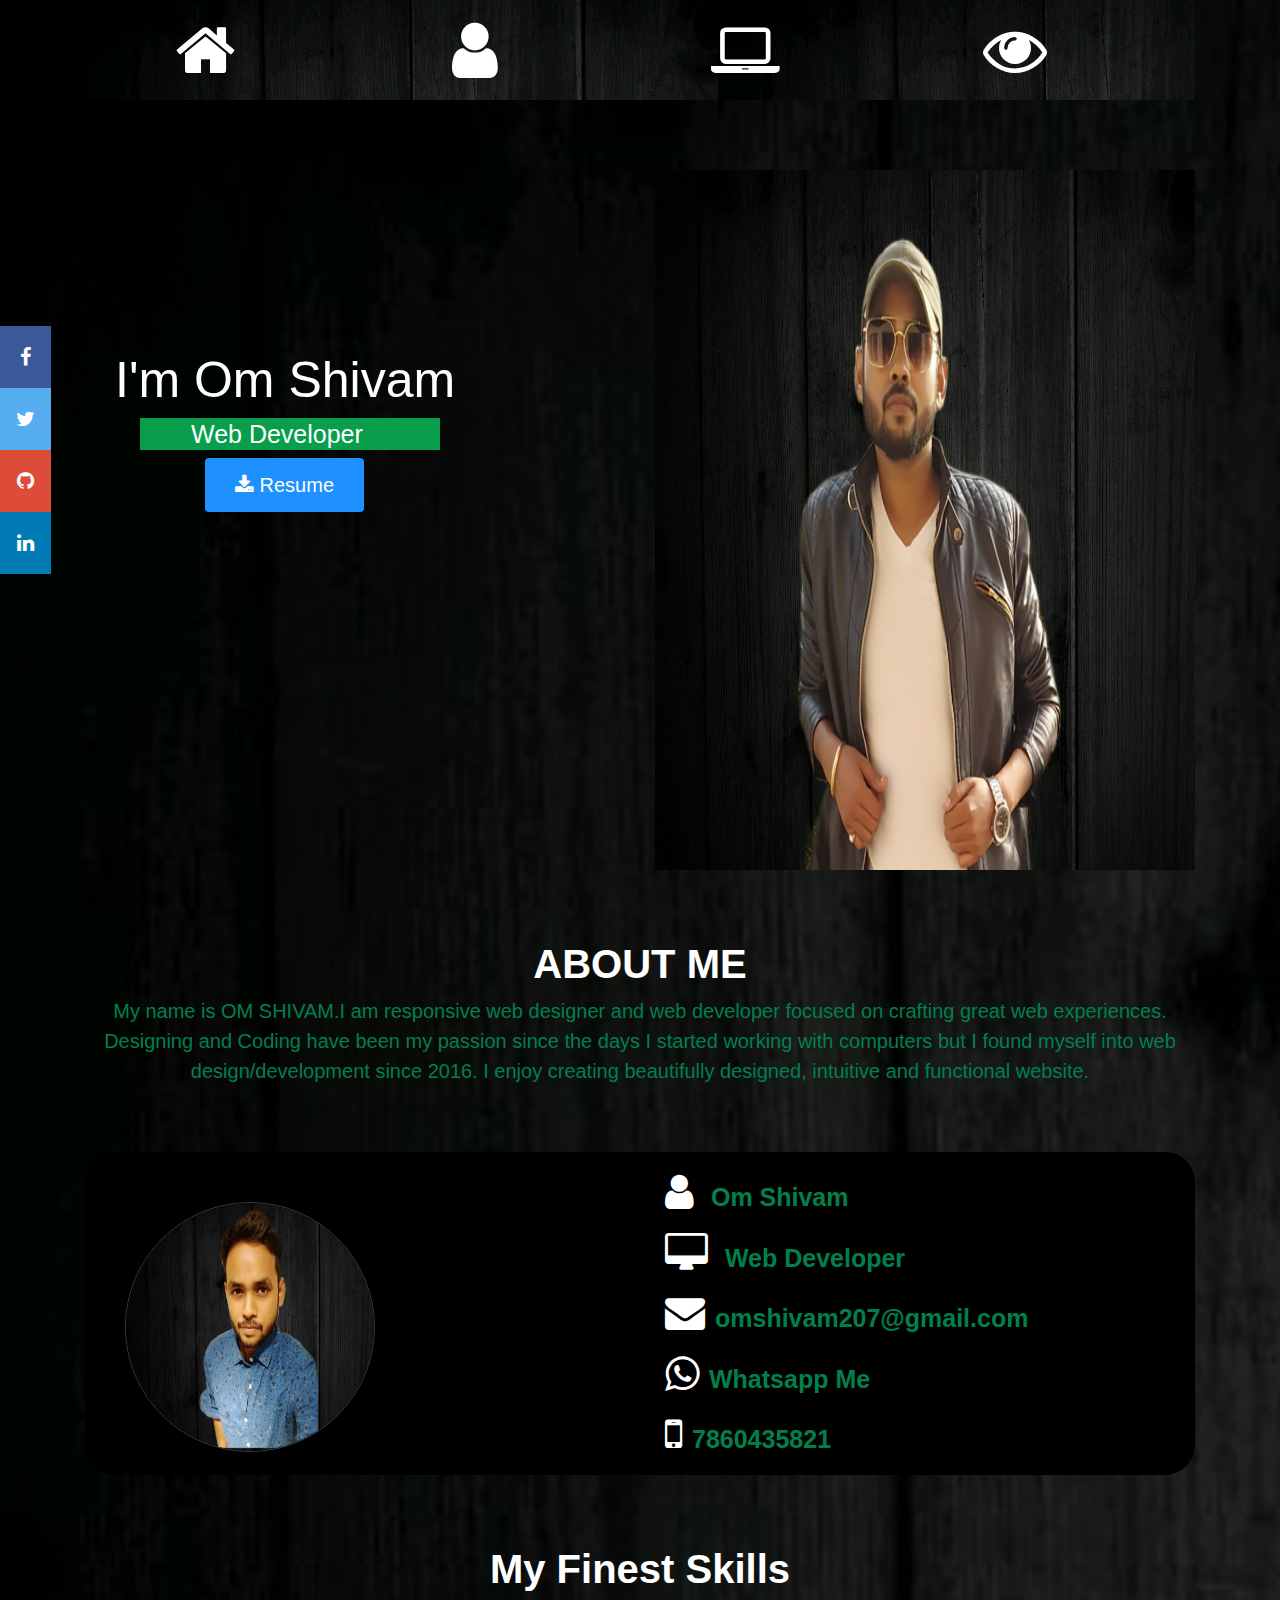
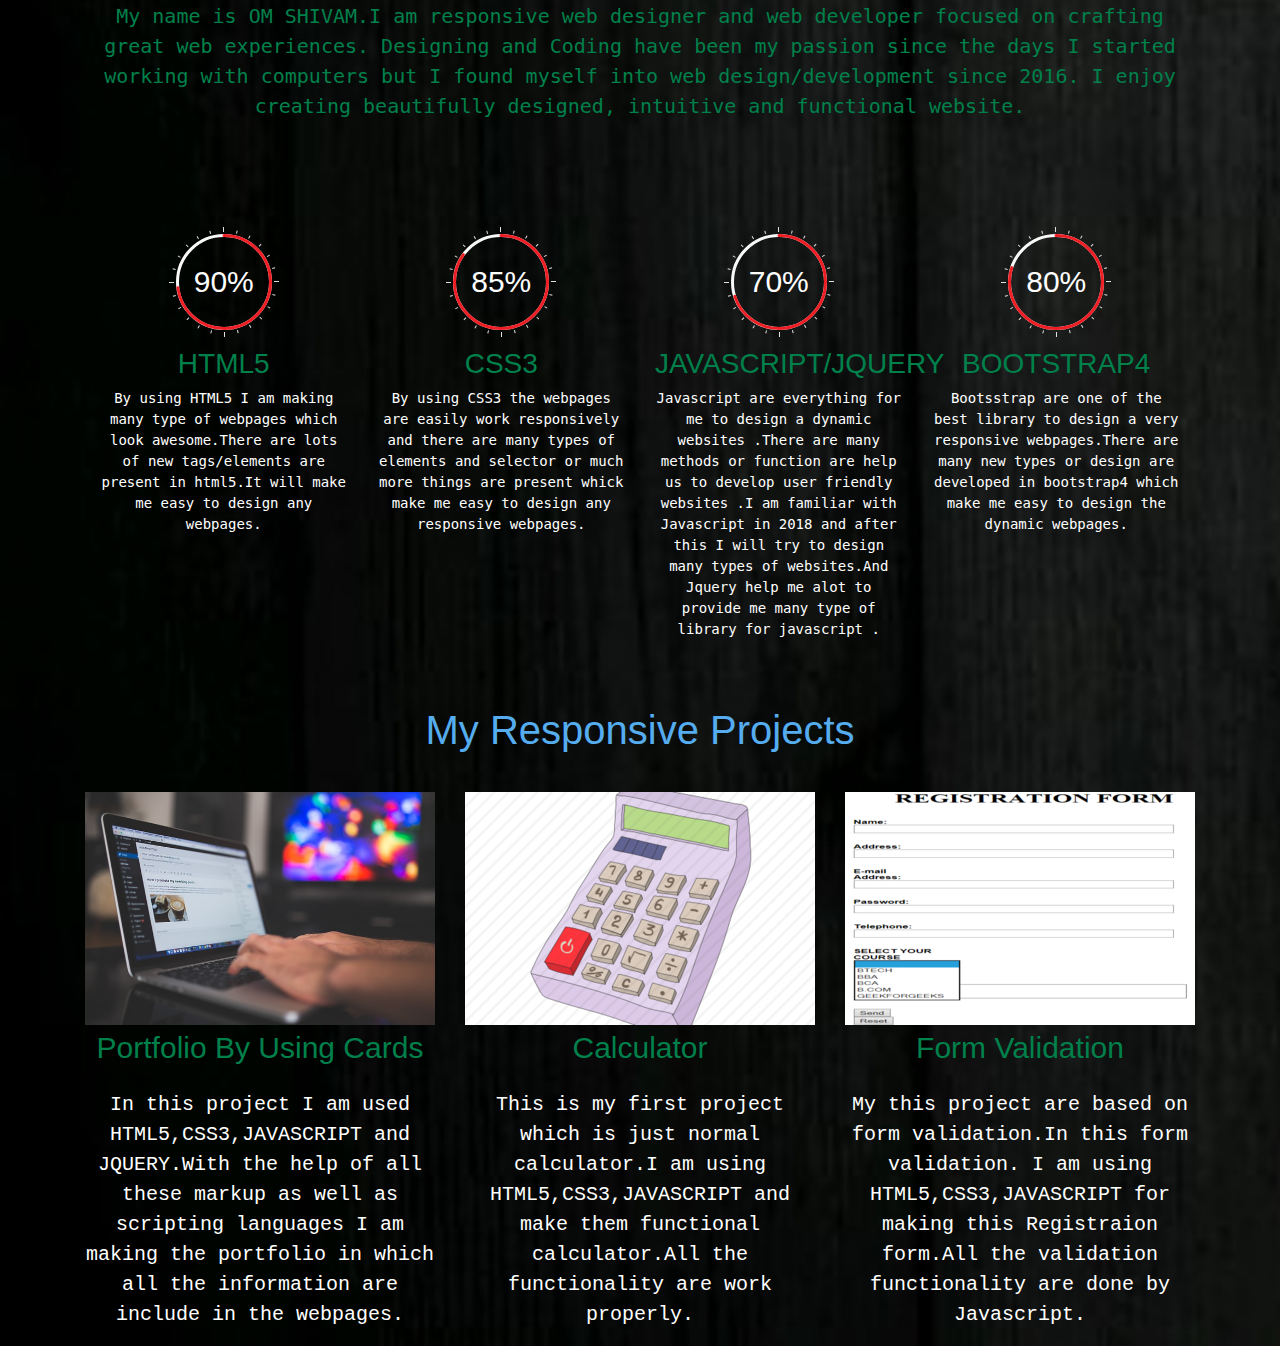
<file: index.html>
<!doctype html>
<html lang="en">
  <head>
    <!-- Required meta tags -->
    <meta charset="utf-8">
    <meta name="viewport" content="width=device-width, initial-scale=1.0, shrink-to-fit=no">
    <meta http-equiv="X-UA-Compatible" content="ie=edge">
    <!-- Bootstrap CSS -->
    <link rel="stylesheet" href="https://stackpath.bootstrapcdn.com/bootstrap/4.3.1/css/bootstrap.min.css" integrity="sha384-ggOyR0iXCbMQv3Xipma34MD+dH/1fQ784/j6cY/iJTQUOhcWr7x9JvoRxT2MZw1T" crossorigin="anonymous">
    <link rel="stylesheet" href="https://cdnjs.cloudflare.com/ajax/libs/font-awesome/4.7.0/css/font-awesome.min.css">
    <link rel="stylesheet" href="css/style.css">
    <link rel="stylesheet" href="https://cdnjs.cloudflare.com/ajax/libs/animate.css/3.7.2/animate.min.css">
    <title>Om Shivam</title>
  </head>
  <body class="hom"> 
      <div class="container">
    <div class="wrap-1" id="nav">
        <div class="row">
           <div class="box animated fadeInDown">
            <div class="icon home">
              <a href="index.html" ><i class="fa fa-home" aria-hidden="true"></i>
              </div>
              <div class="details"><h3>Home</h3>
              </div>
            </a>
              </div>
              <div class="box animated fadeInUp">
                <div class="icon">
              <a href="About.html"><i class="fa fa-user"  aria-hidden="true"></i>
              </div>
              <div class="details">
                <h3>About</h3>
              </div>
            </a>
              </div>
              <div class="box animated fadeInDown">
                <div class="icon">
              <a href="skills.html"><i class="fa fa-laptop" aria-hidden="true"></i>
            </div>
            <div class="details">
              <h3>Skills</h3>
            </div>
          </a>
            </div>
            <div class="box animated fadeInUp">
              <div class="icon">
              <a href="project.html"><i class="fa fa-eye" aria-hidden="true"></i>
            </div>
            <div class="details">
              <h3>Project</h3>
            </div>
          </a>
         </div>
        </div>
         
   <!--  <div class="menu-toggle navi" onclick="return fixed()">
          <i class="fa fa-bars" arial-hidden="true"></i>
        </div>--> 
      
      </div>

    <div class="wrap-2">
        <div class="row">
          <div class="col-sm-6 col-md-6 col-lg-6">
            <div class="profile">
            <h2 class="profile-h2 animated fadeInDownBig">I'm Om Shivam</h2>
            <h5 class="profile-p animated fadeInUpBig">Web Developer</h5>
            <button class="btn animated zoomIn" ><a href="omshivam-resume.pdf"><i class="fa fa-download"></i> Resume</a></button>
            
           </div>
          </div>
          <div class="col-md-6 col-lg-6">
              <div class="profile2 animated rollIn">
              <img src="./images/PicsArt_09-24-04.51.07.jpg" class="img-fluid" id="move" alt="Responsive image" onmouseover="setNewImage()" onmouseout="setOldImage()" width="100%" height="auto">
            </div>
          </div>
         
        </div>
      </div>
   
    <div class="wrap-3">
      <div class="row">
          <div class="section-1">
          <h1 class="text-center"  id="anmi1"><strong>ABOUT ME</strong></h1>
          <p class="text-center" id="anmi2">My name is OM SHIVAM.I am responsive web designer and web developer  focused on crafting great web experiences. Designing and Coding have been my passion since the days I started working with computers but I found myself into web design/development since 2016. I enjoy creating beautifully designed, intuitive and functional website.</p>
      </div>  
      </div>
    </div>
    <div class="wrap-4">
     <div class="row">
              <div class="col-sm-6">
            <div class="imags" id="anmi3">
              <img src="./images/mouseout.jpg" alt="Responsive image" class="img-fluid">
            </div>
              </div>
              <div class="col-sm-6">
              <div class="info">
            <p><i class="fa fa-user" id="anmi4a"></i><strong  id="anmi4b"> Om Shivam</strong></p>
            <p ><i class="fa fa-desktop"  id="anmi4c"></i><strong  id="anmi4d"> Web Developer</strong></p>
              <p ><i class="fa fa-envelope"  id="anmi4e"></i><a href="mailto:omshivam207@gmail.com"><strong  id="anmi4f">omshivam207@gmail.com</strong></a></p>
              <p ><i class="fa fa-whatsapp"  id="anmi4g"></i><a href="whatsapp:contact=7860435821@s.whatsapp.com&message=For Any Q/A"><strong  id="anmi4h">Whatsapp Me</strong></a></p>
              <p ><i class="fa fa-mobile"  id="anmi4i"></i><a href="tel:7860435821"><strong  id="anmi4j">7860435821</strong></a></p>
          </div>
              </div>
              
              </div>
          </div>
        </div>
    </div>
  </div>
  </div>
</div>
<div class="skil1">
  <div class="container">
    <div class="row">
      <div class="col-sm-12">
          <div id="anmi5">
        <h1><strong>My Finest Skills</strong></h1>
          </div>
          <div id="anmi6">
      <p class="para">My name is OM SHIVAM.I am responsive web designer and web developer  focused on crafting great web experiences. Designing and Coding have been my passion since the days I started working with computers but I found myself into web design/development since 2016. I enjoy creating beautifully designed, intuitive and functional website.</p>
          </div>
      <div class="canv">
          <div class="col-sm-12">
        <div class="row"> 
        <div class="col-sm-3">
           <div class="box" id="anmi7">
              <div class="chart" data-percent="73">90%</div>
           </div>
           <h3 id="anmi11">HTML5</h3>
           <p id="anmi15">By using HTML5 I am making many type of webpages which look awesome.There are lots of new tags/elements are present in html5.It will make me easy to design any webpages.</p>
        </div>
        <div class="col-sm-3">
          <div class="box" id="anmi8">
            <div class="chart" data-percent="85">85%</div>
            </div>
            <h3 id="anmi12">CSS3</h3>
            <p id="anmi16">By using CSS3 the webpages are easily work responsively and there are many types of elements and selector or much more things are present whick make me easy to design any responsive webpages.</p>
        </div>
        <div class="col-sm-3">
          <div class="box" id="anmi9">
            <div class="chart" data-percent="70">70%</div>
            </div>
            <h3 id="anmi13">JAVASCRIPT/JQUERY</h3>
            <p id="anmi17">Javascript are everything for me to design a dynamic websites .There are many methods or function are help us to develop user friendly websites .I am familiar with Javascript in 2018 and after this I will try to design many types of websites.And Jquery help me alot to provide me many type of library for javascript .</p>
        </div>
        <div class="col-sm-3">
            <div class="box" id="anmi10">
            <div class="chart" data-percent="80">80%</div>
            </div>
            <h3 id="anmi14">BOOTSTRAP4</h3>
            <p id="anmi18">Bootsstrap are one of the best library to design a very responsive webpages.There are many new types or design are developed in bootstrap4 which make me easy to design the dynamic webpages.</p>
        </div>
        </div>
        </div>
      </div>
      </div>
    </div>
  </div>
</div>
<div class="pro">
  <div class="container">
   
      <h1 class="text-center proh" id="anmi19">My Responsive Projects</h1>
   <div class="row">
      <div class="col-sm-4 col-md-4 col-lg-4">
          <div class="text-center">
            <div id="anmi20">
        <a href="./project1/index.html"><img src="./project1/images/imag1.jpg" class="img-fluid" alt="Responsive image" class="rounded float-left">Portfolio By Using Cards</a>
            </div>
        <p id="anmi23">In this project I am used HTML5,CSS3,JAVASCRIPT and JQUERY.With the help of all these markup as well as scripting languages I am making the portfolio in which all the information are include in the webpages.</p>
      </div>
      </div>
      <div class="col-sm-4 col-md-4 col-lg-4">
        <div class="text-center">
          <div id="anmi21">
        <a href="../project2/calculator.html"><img src="./project2/Webp.net-resizeimage (1).jpg"  class="img-fluid" alt="Responsive image">Calculator</a>
          </div>
        <p id="anmi24">This is my first project which is just normal calculator.I am using HTML5,CSS3,JAVASCRIPT and make them functional calculator.All the functionality are work properly.</p>
      </div>
      </div>
        <div class="col-sm-4 col-md-4 col-lg-4">
            <div class="text-center">
              <div id="anmi22">
          <a href="./project3/index.html"><img src="./project3/Webp.net-resizeimage.jpg"  class="img-fluid" alt="Responsive image" class="rounded float-center">Form Validation</a>
              </div>
          <p id="anmi25">My this project are based on form validation.In this form validation. I am using HTML5,CSS3,JAVASCRIPT for making this Registraion form.All the validation  functionality are done by Javascript.</p>
        </div>
        </div>
    </div>
    
  </div>
  </div>
</div>
 <!--<div class="foot">
    <div class="container">
      <div class="row">
      <p>Handicraft by me @omshivam</p>
  </div>
  </div>
  </div>
-->
    <div class="icon-bar">
     <div class="animated rollIn" ><a href="facebook.com/om.shivam.5648" class="facebook"><i class="fa fa-facebook"></i></a></div>
     <div class="animated rollIn"><a href="https://twitter.com/OSingh11?s=08" class="twitter"><i class="fa fa-twitter"></i></a></div>
    <div class="animated rollIn"><a href="https://github.com/omsingh11" class="github"><i class="fa fa-github"></i></a></div>
     <div class="animated rollIn"><a href="https://www.linkedin.com/in/om-shivam-901003184/" class="linkedin"><i class="fa fa-linkedin"></i></a></div>
    </div>
   

    <!-- Optional JavaScript -->
    <!-- jQuery first, then Popper.js, then Bootstrap JS -->
    <script src="https://code.jquery.com/jquery-3.3.1.slim.min.js" integrity="sha384-q8i/X+965DzO0rT7abK41JStQIAqVgRVzpbzo5smXKp4YfRvH+8abtTE1Pi6jizo" crossorigin="anonymous"></script>
    <script src="https://cdnjs.cloudflare.com/ajax/libs/popper.js/1.14.7/umd/popper.min.js" integrity="sha384-UO2eT0CpHqdSJQ6hJty5KVphtPhzWj9WO1clHTMGa3JDZwrnQq4sF86dIHNDz0W1" crossorigin="anonymous"></script>
    <script src="https://stackpath.bootstrapcdn.com/bootstrap/4.3.1/js/bootstrap.min.js" integrity="sha384-JjSmVgyd0p3pXB1rRibZUAYoIIy6OrQ6VrjIEaFf/nJGzIxFDsf4x0xIM+B07jRM" crossorigin="anonymous"></script>
    <script src="css/jquery.easypiechart.js"></script>
    <script>
    $(function() {
      $('.chart').easyPieChart({
         
      });
  });
    /*$(document).ready(function(){
      $('.menu-toggle').click(function(){
        $('.wrap-1').toggleClass('.box')
      })
    })*/
    function fixed(){
     var nav= document.getElementById("nav");

     //nav.style.visibility="visible";
    }
   
      function setNewImage(){
        document.getElementById("move").src="images/oms41.jpg";
      }
      function setOldImage(){
        document.getElementById("move").src="images/PicsArt_09-24-04.51.07.jpg";
      }
     $(document).ready(function(){
        $(window).scroll(function(){
      var positiontop=$(document).scrollTop();
      console.log(positiontop);
      if((positiontop>100) &&(positiontop<212)){
         $('#anmi1').addClass('animated fadeInDownBig');
         $('#anmi2').addClass('animated zoomIn');
      }
      if((positiontop>213) && (positiontop<625)){
        $('#anmi3').addClass('animated fadeInDownBig');
        $('#anmi4a').addClass('animated slideInLeft');
        $('#anmi4b').addClass('animated fadeInDownBig');
        $('#anmi4c').addClass('animated slideInLeft');
        $('#anmi4d').addClass('animated fadeInDownBig');
        $('#anmi4e').addClass('animated slideInLeft');
        $('#anmi4f').addClass('animated fadeInDownBig');
        $('#anmi4g').addClass('animated slideInLeft');
        $('#anmi4h').addClass('animated fadeInDownBig');
        $('#anmi4i').addClass('animated slideInLeft');
        $('#anmi4j').addClass('animated fadeInDownBig');
      }
      if((positiontop>626) && (positiontop>681)){
        $('#anmi5').addClass('animated fadeInUpBig');
      }
     if((positiontop>682) && (positiontop<882)){
         $('#anmi6').addClass('animated zoomIn');
      }
      if((positiontop>883)  && (positiontop<1047)){
        $('#anmi7').addClass('animated fadeInLeftBig');
        $('#anmi8').addClass('animated fadeInDownBig');
        $('#anmi9').addClass('animated fadeInDownBig');
        $('#anmi10').addClass('animated fadeInRightBig');
        $('#anmi11').addClass('animated fadeInUpBig');
        $('#anmi12').addClass('animated fadeInUpBig');
        $('#anmi13').addClass('animated fadeInUpBig');
        $('#anmi14').addClass('animated fadeInUpBig');
      }
      if((positiontop>1048)  && (positiontop<1306)){
        $('#anmi15').addClass('animated zoomInUp');
        $('#anmi16').addClass('animated zoomInUp');
        $('#anmi17').addClass('animated zoomInUp');
        $('#anmi18').addClass('animated zoomInUp');
      }
      if((positiontop>1307) && (positiontop<1386)){
        $('#anmi19').addClass('animated fadeInDownBig');
      }
      if((positiontop>1387) && (positiontop<1689)){
        $('#anmi20').addClass("animated bounceInDown");
        $('#anmi21').addClass("animated bounceInDown");
        $('#anmi22').addClass("animated bounceInDown");
      }
      if((positiontop>1690)  && (positiontop<1941)){
        $('#anmi23').addClass("animated bounceInUp");
        $('#anmi24').addClass('animated bounceInUp');
        $('#anmi25').addClass('animated bounceInUp');
      }
    });
     }); 
      </script>
  </body>
</html>
</file>
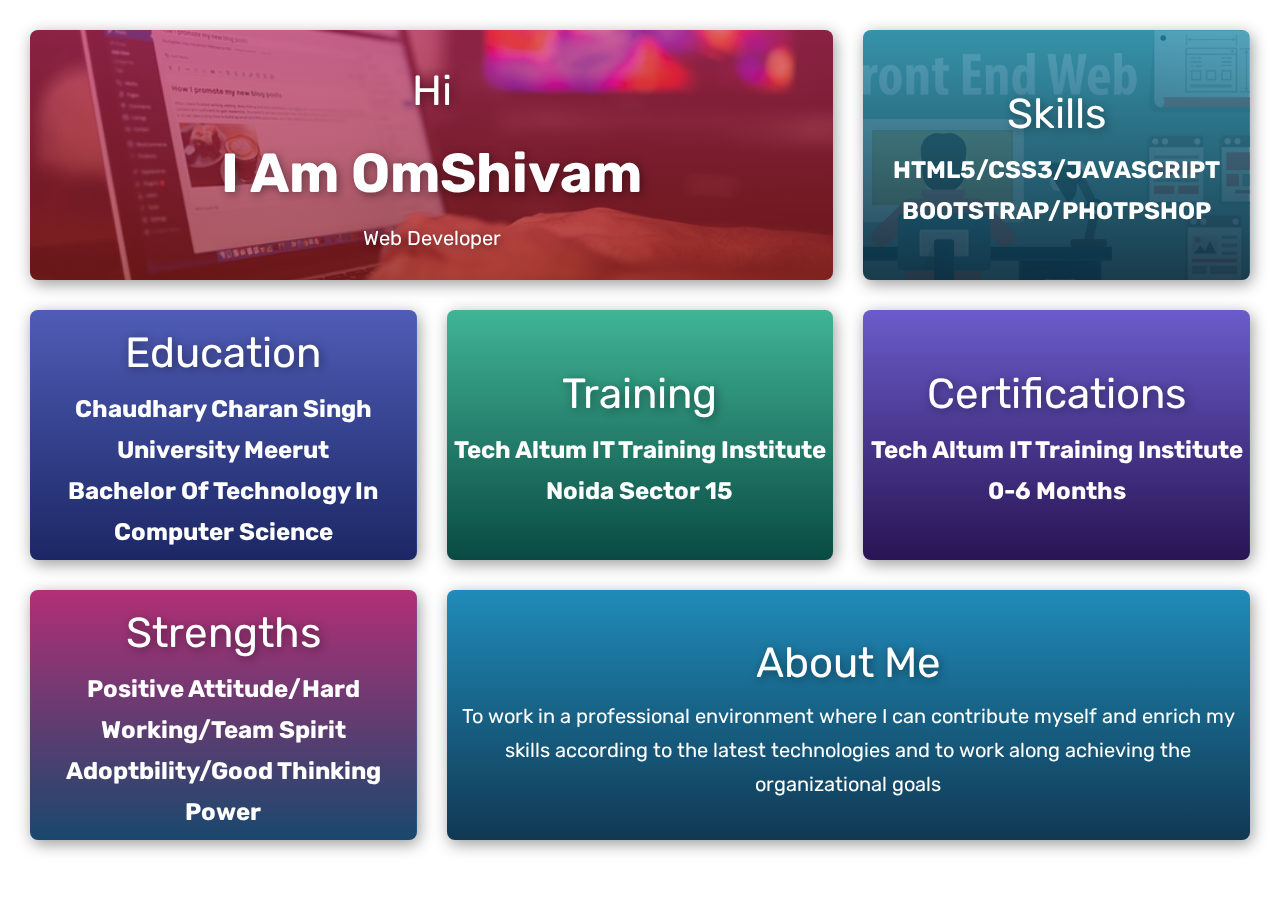
<file: project1/index.html>
<!DOCTYPE html>
<html lang="en">

<head>
    <meta charset="UTF-8">
    <meta name="viewport" content="width=device-width, initial-scale=1.0">
    <meta http-equiv="X-UA-Compatible" content="ie=edge">
    <title>Om Shivam</title>
    <link rel="stylesheet" href="main.css">
</head>

<body>
    <div class="grids">
        <div class="card-one">
            <div class="card">
                <div class="card__side card__side--front" id="front-1">
                    <div class="text-box">
                        <h2 class="text-box-top">Hi</h2>
                        <h1 class="text-box-middle">I Am OmShivam</h1>
                        <h3 class="text-box-lower">Web Developer</h3>
                    </div>
                </div>
                <div class="card__side card__side--back" id="back-1">
                    <div class="text-box">
                        <h3 class="text-box-top">Personel Info</h3>
                        <h5 class="text-box-p">Contact:7860435821<br>Email:omshivam207@gmail.com</h5>
                        <h5 class="text-box-p">Github:omsingh11</h5>
                    </div>
                </div>
            </div>
        </div>
        <div class="card-two">
            <div class="card">
                <div class="card__side card__side--front" id="front-2">
                    <div class="text-box">
                        <h3 class="text-box-top">Skills</h3>
                        <h4 class="text-box-p">HTML5/CSS3/JAVASCRIPT</h4>
                        <h4 class="text-box-p">BOOTSTRAP/PHOTPSHOP</h4>
                    </div>
                </div>
                <div class="card__side card__side--back" id="back-2">
                    <div class="text-box">
                        <h3 class="text-box-top"></h3>
                        <h1 class="text-box-middle">UI/UX</h1>
                        <h3 class="text-box-lower">Developer</h3>
                    </div>
                </div>
            </div>
        </div>
        <div class="card-three">
            <div class="card">
                <div class="card__side card__side--front" id="front-3">
                    <div class="text-box">
                        <h1 class="text-box-top">Education</h1>
                        <h5 class="text-box-p">Chaudhary Charan Singh University Meerut</h5>
                        <h3 class="text-box-p">Bachelor Of Technology In Computer Science</h3>
                    </div>
                </div>
                <div class="card__side card__side--back" id="back-3">
                    <div class="text-box">
                        <h3 class="text-box-top">Academic Details</h3>
                        <h5 class="text-box-p">High School:86<span>&#37;</span></h5>
                        <h5 class="text-box-p">Intermediat:-65<span>&#37;</span><br>Btech:-79<span>&#37;</span></h5>
                    </div>
                </div>
            </div>
        </div>
        <div class="card-four">
            <div class="card">
                <div class="card__side card__side--front" id="front-4">
                    <div class="text-box">
                        <h3 class="text-box-top">Training</h3>
                        <h5 class="text-box-p">Tech Altum IT Training Institute</h>
                        <h3 class="text-box-p">Noida Sector 15</h3>
                    </div>
                </div>
                <div class="card__side card__side--back" id="back-4">
                    <div class="text-box">
                        <h3 class="text-box-top">Projects</h3>
                        <h5 class="text-box-p">Working On E-Commerce Websites</h5>
                        <h3 class="text-box-p">Working On Online Vehicle Selling Websites</h3>
                    </div>
                </div>
            </div>
        </div>
        <div class="card-five">
            <div class="card">
                <div class="card__side card__side--front" id="front-5">
                    <div class="text-box">
                        <h3 class="text-box-top">Certifications</h3>
                        <h5 class="text-box-p">Tech Altum IT Training Institute</h5>
                        <h3 class="text-box-p">0-6 Months</h3>
                    </div>
                </div>
                <div class="card__side card__side--back" id="back-5">
                    <div class="text-box">
                        <h3 class="text-box-top">Work Experience</h3>
                        <h5 class="text-box-p">Freshers</h5>
                        <h3 class="text-box-lower"></h3>
                    </div>
                </div>
            </div>
        </div>
        <div class="card-six">
            <div class="card">
                <div class="card__side card__side--front" id="front-6">
                    <div class="text-box">
                        <h3 class="text-box-top">Strengths</h3>
                        <h5 class="text-box-p">Positive Attitude/Hard Working/Team Spirit</h5>
                        <h3 class="text-box-p">Adoptbility/Good Thinking Power</h3>
                    </div>
                </div>
                <div class="card__side card__side--back" id="back-6">
                    <div class="text-box">
                        <h3 class="text-box-top">Hobbies</h3>
                        <h5 class="text-box-p">Badminton/Reading Newspaper/Dancing</h5>
                        <h3 class="text-box-p">Listening Music/Traveling</h3>
                    </div>
                </div>
            </div>
        </div>
        <div class="card-seven">
            <div class="card">
                <div class="card__side card__side--front" id="front-7">
                    <div class="text-box">
                        <h3 class="text-box-top">About Me</h3>
                        <p class="text-p">To work in a professional environment where I can contribute myself and enrich my skills according to the latest technologies and to work along achieving the organizational goals</p>
                        <h3 class="text-box-lower"></h3>
                    </div>
                </div>
                <div class="card__side card__side--back" id="back-7">
                    <div class="text-box">
                        <h3 class="text-box-top">Address</h3>
                        <h5 class="text-box-p"><address>Adarsh Mohalla,Mayur Vihar,New Delhi</address></h5>
                        <h3 class="text-box-lower"></h3>
                    </div>
                </div>
            </div>
        </div>
    </div>
</body>

<script>
    var flipCheck = 0;

    function rotateCards() {
        if (flipCheck === 0) {

            document.getElementById('front-2').classList.add('showGreen');
            document.getElementById('back-2').classList.add('showRed');

            document.getElementById('front-1').classList.add('showGreen');
            document.getElementById('back-1').classList.add('showRed');

            flipCheck = 1;


            setTimeout(function () {
                document.getElementById('front-4').classList.add('showGreen');
                document.getElementById('back-4').classList.add('showRed');

                document.getElementById('front-3').classList.add('showGreen');
                document.getElementById('back-3').classList.add('showRed');


                document.getElementById('front-5').classList.add('showGreen');
                document.getElementById('back-5').classList.add('showRed');

                setTimeout(function () {


                    document.getElementById('front-6').classList.add('showGreen');
                    document.getElementById('back-6').classList.add('showRed');

                    document.getElementById('front-7').classList.add('showGreen');
                    document.getElementById('back-7').classList.add('showRed');
                }, 4000);

            }, 2000);

        } else {

            document.getElementById('front-2').classList.remove('showGreen');
            document.getElementById('back-2').classList.remove('showRed');

            document.getElementById('front-1').classList.remove('showGreen');
            document.getElementById('back-1').classList.remove('showRed');

            flipCheck = 0;

            setTimeout(function () {
                document.getElementById('front-3').classList.remove('showGreen');
                document.getElementById('back-3').classList.remove('showRed');

                document.getElementById('front-4').classList.remove('showGreen');
                document.getElementById('back-4').classList.remove('showRed');

                document.getElementById('front-5').classList.remove('showGreen');
                document.getElementById('back-5').classList.remove('showRed');

                setTimeout(function () {

                    document.getElementById('front-7').classList.remove('showGreen');
                    document.getElementById('back-7').classList.remove('showRed');

                    document.getElementById('front-6').classList.remove('showGreen');
                    document.getElementById('back-6').classList.remove('showRed');
                }, 4000);
            }, 2000);
        }
    }

    setInterval(rotateCards, 7000); // Time in milliseconds
</script>

</html>
</file>
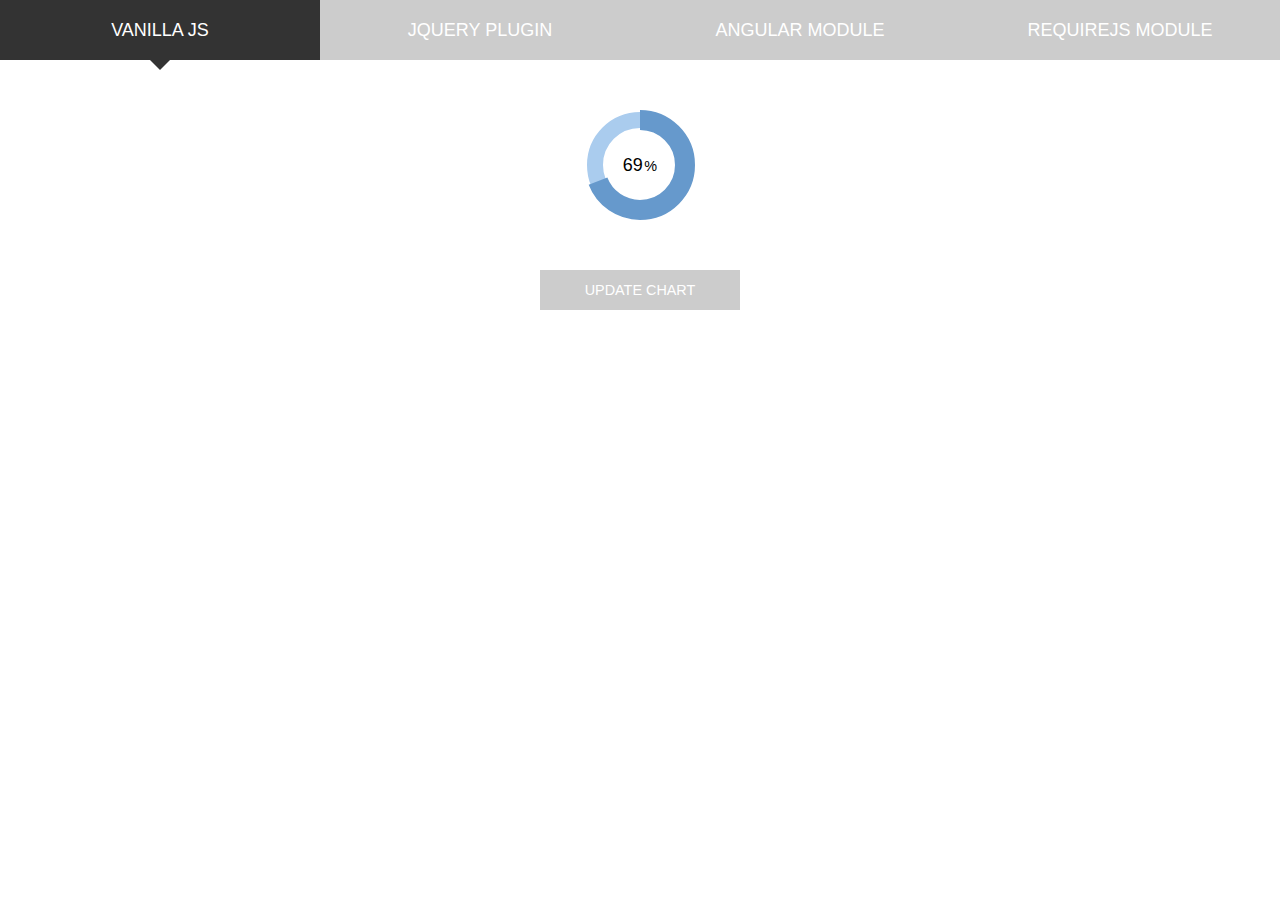
<file: easy-pie-chart-master/demo/index.html>
<!doctype html>
<html lang="en">
<head>
	<meta charset="UTF-8"/>
	<title>vanilla</title>
	<meta name="viewport" content="width=device-width"/>
	<link rel="stylesheet" href="style.css"/>
</head>
<body>

	<ul>
		<li><a href="index.html" class="active">Vanilla JS</a></li>
		<li><a href="jquery.html">jQuery plugin</a></li>
		<li><a href="angular.html">Angular module</a></li>
		<li><a href="requirejs.html">RequireJS module</a></li>
	</ul>

	<span class="chart" data-percent="86">
		<span class="percent"></span>
	</span>

	<span class="btn js_update">Update chart</span>

	<script src="../dist/easypiechart.js"></script>
	<script>
	document.addEventListener('DOMContentLoaded', function() {
		var chart = window.chart = new EasyPieChart(document.querySelector('span'), {
			easing: 'easeOutElastic',
			delay: 3000,
			barColor: '#69c',
			trackColor: '#ace',
			scaleColor: false,
			lineWidth: 20,
			trackWidth: 16,
			lineCap: 'butt',
			onStep: function(from, to, percent) {
				this.el.children[0].innerHTML = Math.round(percent);
			}
		});

		document.querySelector('.js_update').addEventListener('click', function(e) {
			chart.update(Math.random()*200-100);
		});

	});
	</script>
</body>
</html>
</file>
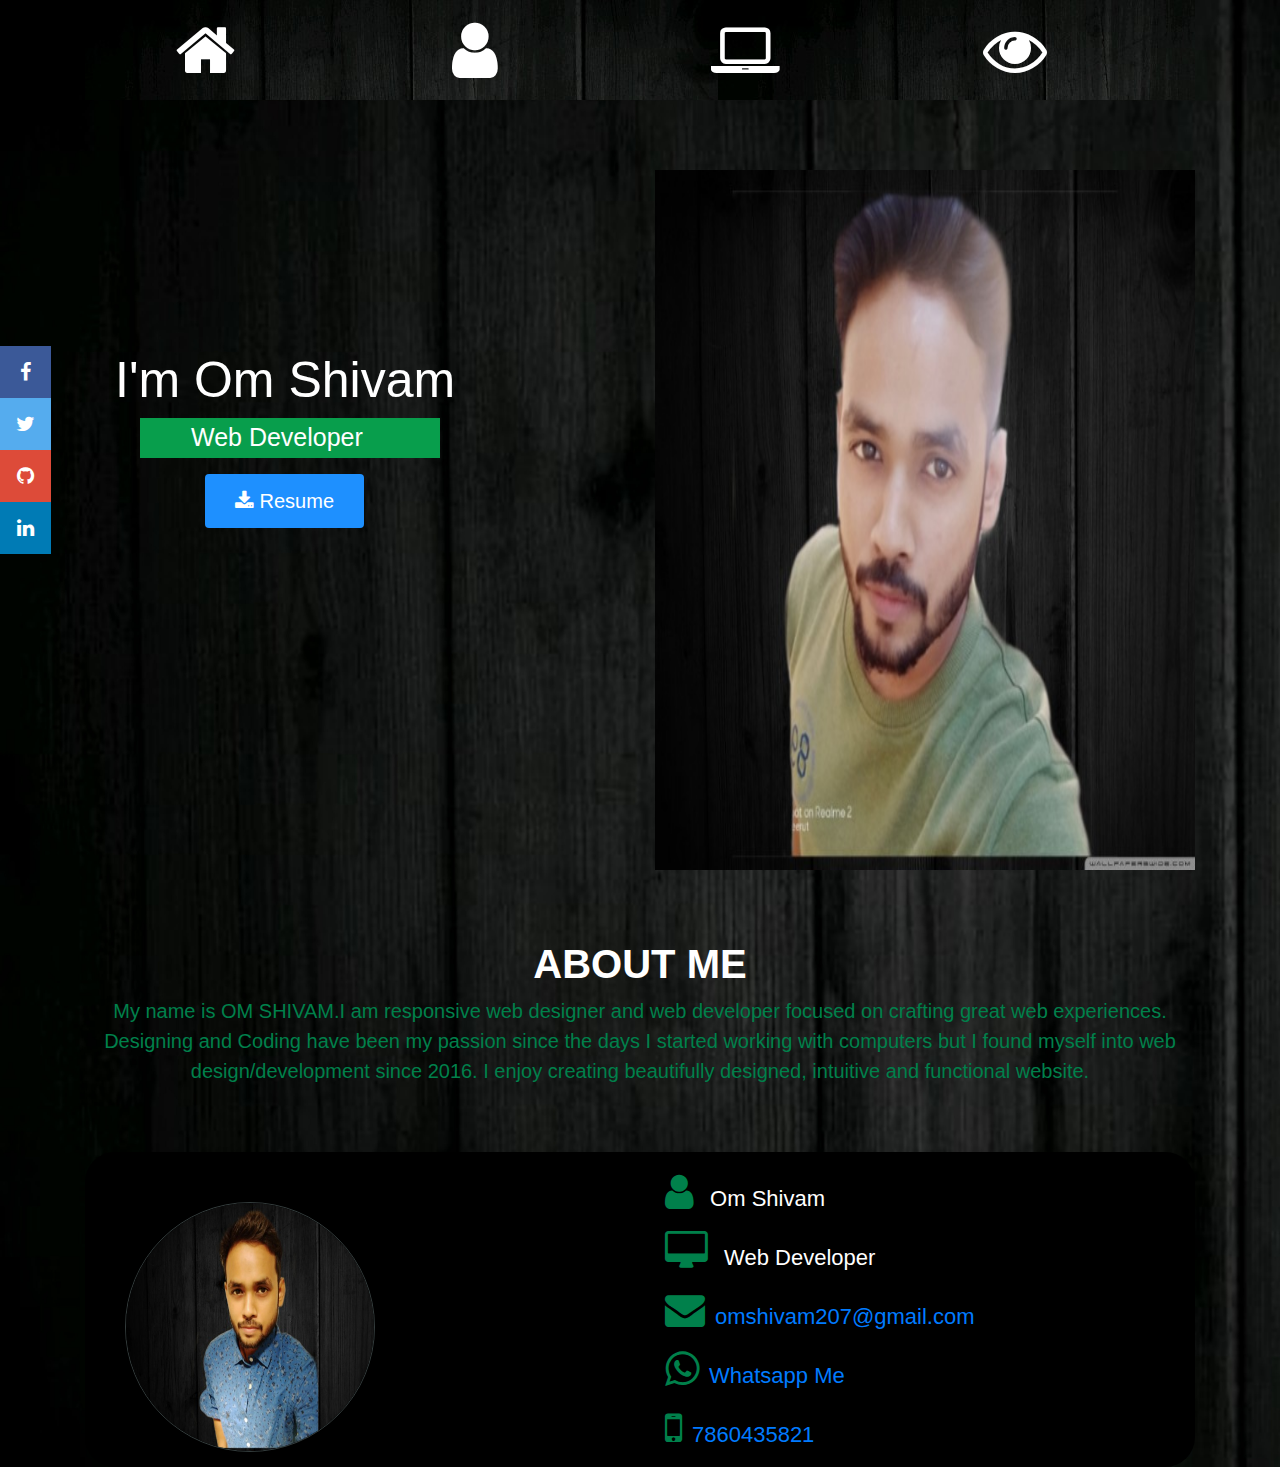
<file: About.html>
<html lang="en">
  <head>
    <!-- Required meta tags -->
    <meta charset="utf-8">
    <meta name="viewport" content="width=device-width, initial-scale=1.0, shrink-to-fit=no">
    <meta http-equiv="X-UA-Compatible" content="ie=edge">
    <!-- Bootstrap CSS -->
    <link rel="stylesheet" href="https://stackpath.bootstrapcdn.com/bootstrap/4.3.1/css/bootstrap.min.css" integrity="sha384-ggOyR0iXCbMQv3Xipma34MD+dH/1fQ784/j6cY/iJTQUOhcWr7x9JvoRxT2MZw1T" crossorigin="anonymous">
    <link rel="stylesheet" href="https://cdnjs.cloudflare.com/ajax/libs/font-awesome/4.7.0/css/font-awesome.min.css">
    <link rel="stylesheet" href="css/style.css">
    <title>Om Shivam</title>
  </head>
  <body class="about"> 
      <div class="container">
      <div class="wrap-1">
          <div class="row">    
              <div class="box">
                <div class="icon">
                  <a href="index.html" ><i class="fa fa-home" aria-hidden="true"></i>
                  </div>
                  <div class="details"><h3>Home</h3>
                  </div>
                </a>
                  </div>
                  <div class="box">
                    <div class="icon">
                  <a href="About.html"><i class="fa fa-user"  aria-hidden="true"></i>
                  </div>
                  <div class="details">
                    <h3>About</h3>
                  </div>
                </a>
                  </div>
                  <div class="box">
                    <div class="icon">
                  <a href="skills.html"><i class="fa fa-laptop" aria-hidden="true"></i>
                </div>
                <div class="details">
                  <h3>Skills</h3>
                </div>
              </a>
                </div>
                <div class="box">
                  <div class="icon">
                  <a href="project.html"><i class="fa fa-eye" aria-hidden="true"></i>
                </div>
                <div class="details">
                  <h3>Project</h3>
                </div>
              </a>
                </div>   
             </div>
            </div> 
        <div class="wrap-2">
              <div class="row">
                <div class="col-sm-6 col-md-6 col-lg-6">
                  <div class="profile" class="text-center">
                  <h2 class="profile-h2 " >I'm Om Shivam</h2>   
                  <p class="profile-p" >Web Developer</p>
                
                    <button class="btn" ><a href="omshivam-resume.pdf"><i class="fa fa-download"></i> Resume</a></button>
                  
                 </div>
                </div>
                <div class="col-sm-6 col-md-6 col-lg-6">
                  <div class="profile2">
                    <img src="images/preview.jpg" class="img-fluid" id="move" alt="Responsive image" onmouseover="setNewImage()" onmouseout="setOldImage()" width="100%" height="auto">
                </div>
                </div>
              </div>
          
          </div>
    <div class="wrap-3">
        <div class="row">
            <div class="section-1">
            <h1 class="text-center"><strong>ABOUT ME</strong></h1>
            <p class="text-center">My name is OM SHIVAM.I am responsive web designer and web developer  focused on crafting great web experiences. Designing and Coding have been my passion since the days I started working with computers but I found myself into web design/development since 2016. I enjoy creating beautifully designed, intuitive and functional website.</p>
        </div>  
        </div>
      </div>
      <div class="wrap-4">
       <div class="row">
                <div class="col-sm-6">
              <div class="imags">
                <img src="images/mouseout.jpg" alt="Responsive image" class="img-fluid">
              </div>
                </div>
                <div class="col-sm-6">
                <div class="info">
              <p><strong><i class="fa fa-user"></i></strong> Om Shivam</p>
              <p><strong><i class="fa fa-desktop"></i></strong> Web Developer</p>
                <p><strong><i class="fa fa-envelope"></i></strong><a href="mailto:omshivam207@gmail.com">omshivam207@gmail.com</a></p>
                <p><strong><i class="fa fa-whatsapp"></i></strong><a href="whatsapp:contact=7860435821@s.whatsapp.com&message=For Any Q/A">Whatsapp Me</a></p>
                <p><strong><i class="fa fa-mobile"></i></strong><a href="tel:7860435821">7860435821</a></p>
            </div>
                </div>
                
                </div>
            </div>
          </div>
      </div>
    </div>
    </div>
  </div>
    <div class="icon-bar">
        <a href="facebook.com/om.shivam.5648" class="facebook"><i class="fa fa-facebook"></i></a>
        <a href="https://twitter.com/OSingh11?s=08" class="twitter"><i class="fa fa-twitter"></i></a>
        <a href="https://github.com/omsingh11" class="github"><i class="fa fa-github"></i></a>
        <a href="https://www.linkedin.com/in/om-shivam-901003184/" class="linkedin"><i class="fa fa-linkedin"></i></a>
        
      </div>
              

    <!-- Optional JavaScript -->
    <!-- jQuery first, then Popper.js, then Bootstrap JS -->
    <script src="https://code.jquery.com/jquery-3.3.1.slim.min.js" integrity="sha384-q8i/X+965DzO0rT7abK41JStQIAqVgRVzpbzo5smXKp4YfRvH+8abtTE1Pi6jizo" crossorigin="anonymous"></script>
    <script src="https://cdnjs.cloudflare.com/ajax/libs/popper.js/1.14.7/umd/popper.min.js" integrity="sha384-UO2eT0CpHqdSJQ6hJty5KVphtPhzWj9WO1clHTMGa3JDZwrnQq4sF86dIHNDz0W1" crossorigin="anonymous"></script>
    <script src="https://stackpath.bootstrapcdn.com/bootstrap/4.3.1/js/bootstrap.min.js" integrity="sha384-JjSmVgyd0p3pXB1rRibZUAYoIIy6OrQ6VrjIEaFf/nJGzIxFDsf4x0xIM+B07jRM" crossorigin="anonymous"></script>
      <script>
      function setNewImage(){
        document.getElementById("move").src="images/mouseout.jpg";
      }
      function setOldImage(){
        document.getElementById("move").src="images/preview.jpg";
      }
      </script>
  </body>
</html>
</file>
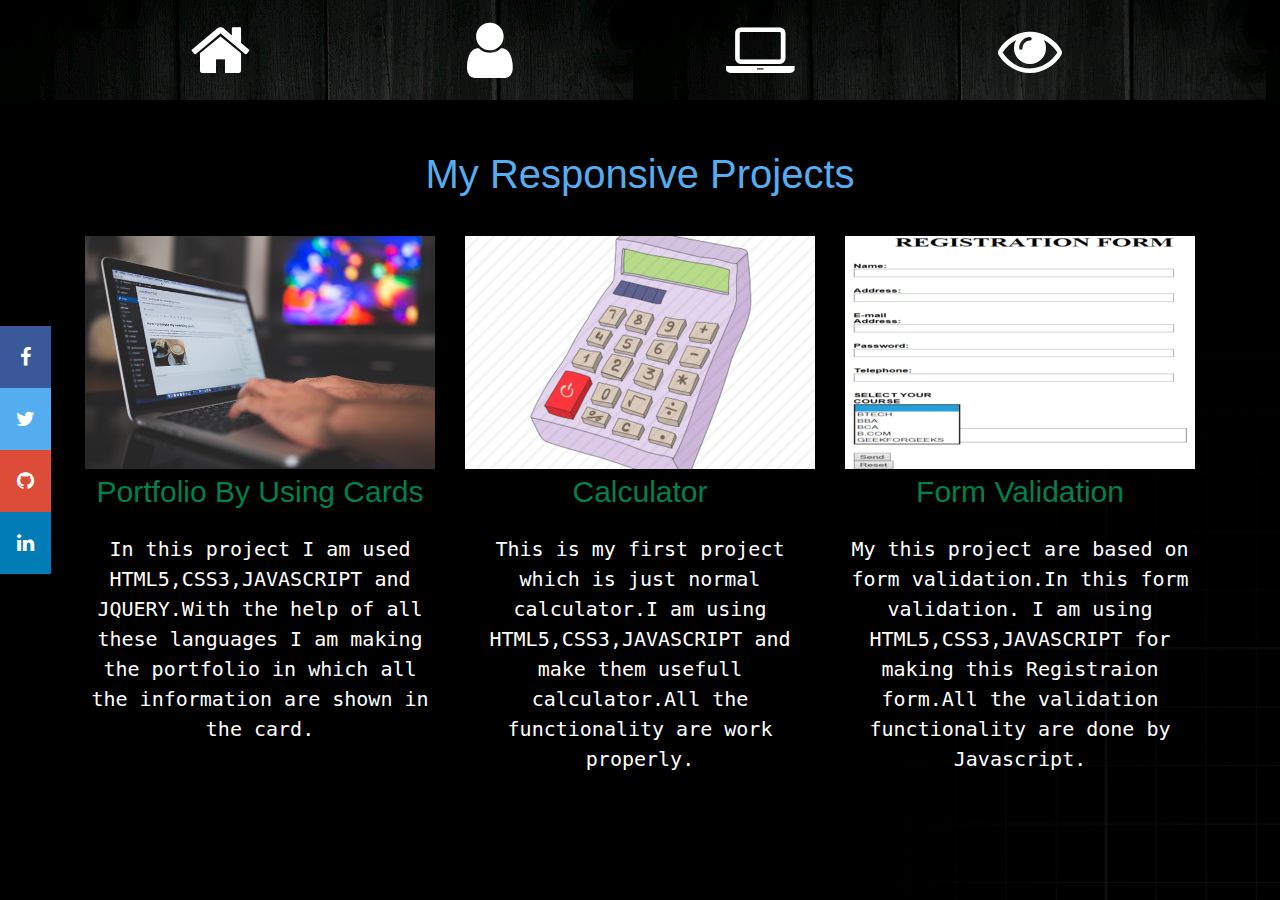
<file: project.html>
<!DOCTYPE html>
<html lang="en">
  <head>
    <!-- Required meta tags -->
    <meta charset="utf-8">
    <meta name="viewport" content="width=device-width, initial-scale=1.0, shrink-to-fit=no">
    <meta http-equiv="X-UA-Compatible" content="ie=edge">
    <!-- Bootstrap CSS -->
    <link rel="stylesheet" href="https://stackpath.bootstrapcdn.com/bootstrap/4.3.1/css/bootstrap.min.css" integrity="sha384-ggOyR0iXCbMQv3Xipma34MD+dH/1fQ784/j6cY/iJTQUOhcWr7x9JvoRxT2MZw1T" crossorigin="anonymous">
    <link rel="stylesheet" href="https://cdnjs.cloudflare.com/ajax/libs/font-awesome/4.7.0/css/font-awesome.min.css">
    <link rel="stylesheet" href="css/style.css">
    <title>Om Shivam</title>
  </head>
  <body class="proj"> 
      <div class="wrap-1">
          <div class="container">
            <div class="row">
              <div class="col-sm-12">
              <div class="box">
                <div class="icon">
                  <a href="index.html" ><i class="fa fa-home" aria-hidden="true"></i>
                  </div>
                  <div class="details"><h3>Home</h3>
                  </div>
                </a>
                  </div>
                  <div class="box">
                    <div class="icon">
                  <a href="About.html"><i class="fa fa-user"  aria-hidden="true"></i>
                  </div>
                  <div class="details">
                    <h3>About</h3>
                  </div>
                </a>
                  </div>
                  <div class="box">
                    <div class="icon">
                  <a href="skills.html"><i class="fa fa-laptop" aria-hidden="true"></i>
                </div>
                <div class="details">
                  <h3>Skills</h3>
                </div>
              </a>
                </div>
                <div class="box">
                  <div class="icon">
                  <a href="project.html"><i class="fa fa-eye" aria-hidden="true"></i>
                </div>
                <div class="details">
                  <h3>Project</h3>
                </div>
              </a>
                </div>
               
             </div>
            </div>
          </div>
        </div>
    <div class="pro">
      <div class="container">
       
          <h1 class="text-center proh">My Responsive Projects</h1>
       <div class="row">
          <div class="col-sm-4 col-md-4 col-lg-4">
              <div class="text-center">
            <a href="/project1/index.html"><img src="/project1/images/imag1.jpg" class="img-fluid" alt="Responsive image" class="rounded float-left">Portfolio By Using Cards</a>
          <p>In this project I am used HTML5,CSS3,JAVASCRIPT and JQUERY.With the help of all these languages I am making the portfolio in which all the information are shown in the card.</p>
          </div>
          </div>
          <div class="col-sm-4 col-md-4 col-lg-4">
            <div class="text-center">
            <a href="project2/calculator.html"><img src="/project2/Webp.net-resizeimage (1).jpg"  class="img-fluid" alt="Responsive image">Calculator</a>
            <p>This is my first project which is just normal calculator.I am using HTML5,CSS3,JAVASCRIPT and make them usefull calculator.All the functionality are work properly.</p>
          </div>
          </div>
            <div class="col-sm-4 col-md-4 col-lg-4">
                <div class="text-center">
              <a href="project3/index.html"><img src="/project3/Webp.net-resizeimage.jpg"  class="img-fluid" alt="Responsive image" class="rounded float-center">Form Validation</a>
            <p>My this project are based on form validation.In this form validation. I am using HTML5,CSS3,JAVASCRIPT for making this Registraion form.All the validation  functionality are done by Javascript.</p>
            </div>
            </div>
        </div>
      </div>
    </div>
    <div class="icon-bar">
            <a href="facebook.com/om.shivam.5648" class="facebook"><i class="fa fa-facebook"></i></a>
            <a href="https://twitter.com/OSingh11?s=08" class="twitter"><i class="fa fa-twitter"></i></a>
            <a href="https://github.com/omsingh11" class="github"><i class="fa fa-github"></i></a>
            <a href="https://www.linkedin.com/in/om-shivam-901003184/" class="linkedin"><i class="fa fa-linkedin"></i></a>
            
          </div>
                  
    
         <!-- Optional JavaScript -->
    <!-- jQuery first, then Popper.js, then Bootstrap JS -->
    <script src="https://code.jquery.com/jquery-3.3.1.slim.min.js" integrity="sha384-q8i/X+965DzO0rT7abK41JStQIAqVgRVzpbzo5smXKp4YfRvH+8abtTE1Pi6jizo" crossorigin="anonymous"></script>
    <script src="https://cdnjs.cloudflare.com/ajax/libs/popper.js/1.14.7/umd/popper.min.js" integrity="sha384-UO2eT0CpHqdSJQ6hJty5KVphtPhzWj9WO1clHTMGa3JDZwrnQq4sF86dIHNDz0W1" crossorigin="anonymous"></script>
    <script src="https://stackpath.bootstrapcdn.com/bootstrap/4.3.1/js/bootstrap.min.js" integrity="sha384-JjSmVgyd0p3pXB1rRibZUAYoIIy6OrQ6VrjIEaFf/nJGzIxFDsf4x0xIM+B07jRM" crossorigin="anonymous"></script>

       
      </body>
    </html>
</file>
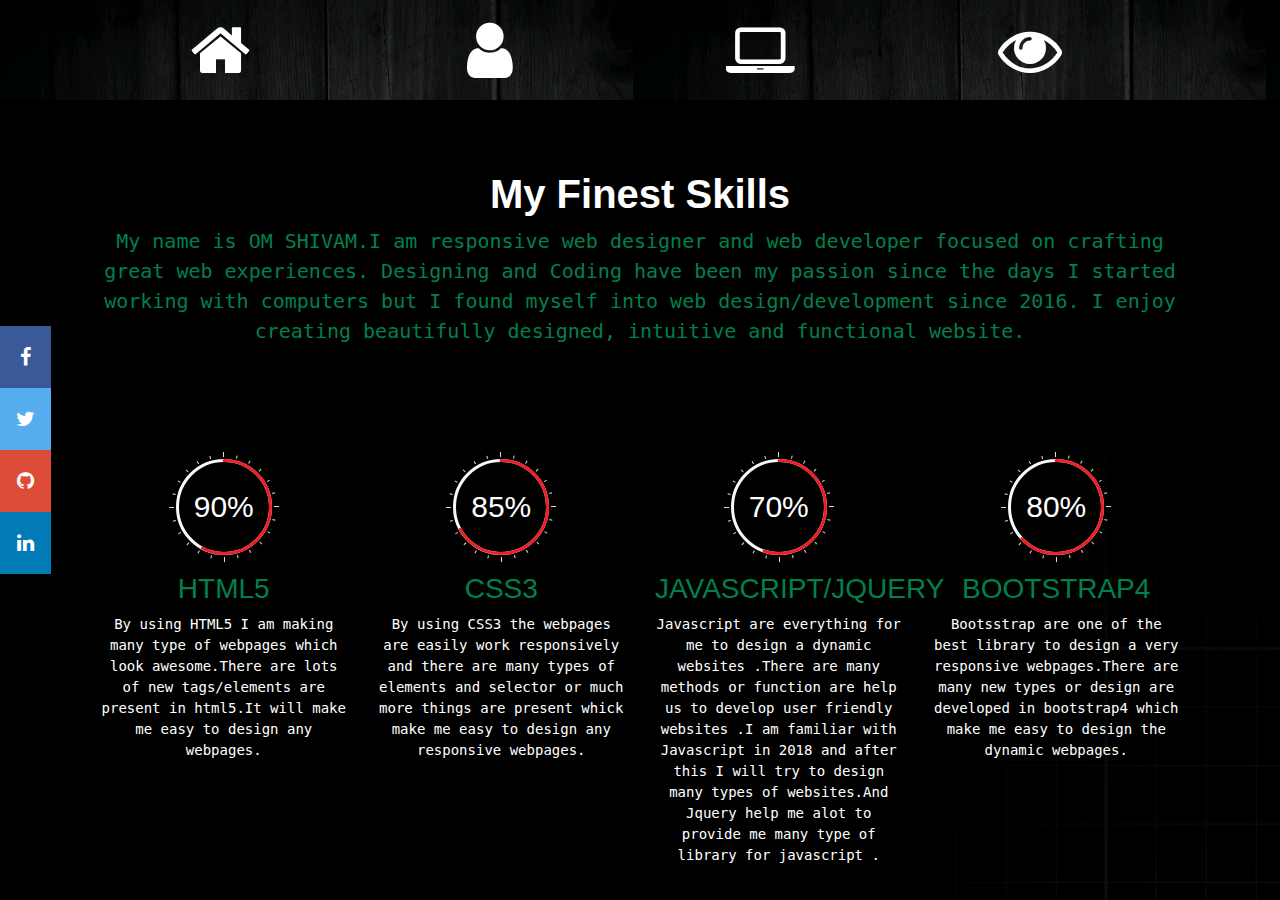
<file: skills.html>
<!DOCTYPE html>
<html lang="en">
  <head>
    <!-- Required meta tags -->
    <meta charset="utf-8">
    <meta name="viewport" content="width=device-width, initial-scale=1.0, shrink-to-fit=no">
    <meta http-equiv="X-UA-Compatible" content="ie=edge">
    <!-- Bootstrap CSS -->
    <link rel="stylesheet" href="https://stackpath.bootstrapcdn.com/bootstrap/4.3.1/css/bootstrap.min.css" integrity="sha384-ggOyR0iXCbMQv3Xipma34MD+dH/1fQ784/j6cY/iJTQUOhcWr7x9JvoRxT2MZw1T" crossorigin="anonymous">
    <link rel="stylesheet" href="https://cdnjs.cloudflare.com/ajax/libs/font-awesome/4.7.0/css/font-awesome.min.css">
    <link rel="stylesheet" href="css/style.css">
    <link rel="stylesheet" href="https://cdnjs.cloudflare.com/ajax/libs/animate.css/3.7.2/animate.min.css">
    <title>Om Shivam</title>
  </head>
  <body class="skills"> 
       
      <div class="wrap-1">
          <div class="container">
            <div class="row">
              <div class="col-sm-12">
              <div class="box animated fadeInDown">
                <div class="icon">
                  <a href="index.html" ><i class="fa fa-home" aria-hidden="true"></i>
                  </div>
                  <div class="details"><h3>Home</h3>
                  </div>
                </a>
                  </div>
                  <div class="box animated fadeInUp">
                    <div class="icon">
                  <a href="About.html"><i class="fa fa-user"  aria-hidden="true"></i>
                  </div>
                  <div class="details">
                    <h3>About</h3>
                  </div>
                </a>
                  </div>
                  <div class="box animated fadeInDown">
                    <div class="icon">
                  <a href="skills.html"><i class="fa fa-laptop" aria-hidden="true"></i>
                </div>
                <div class="details">
                  <h3>Skills</h3>
                </div>
              </a>
                </div>
                <div class="box animated fadeInUp">
                  <div class="icon">
                  <a href="project.html"><i class="fa fa-eye" aria-hidden="true"></i>
                </div>
                <div class="details">
                  <h3>Project</h3>
                </div>
              </a>
                </div>
               
             </div>
            </div>
          </div>
        </div>
    <div class="skil1">
      <div class="container">
        <div class="row">
          <div class="col-sm-12">
            <div class="animated fadeInUpBig">
            <h1><strong>My Finest Skills</strong></h1>
            </div>
          <p class="para animated zoomIn">My name is OM SHIVAM.I am responsive web designer and web developer  focused on crafting great web experiences. Designing and Coding have been my passion since the days I started working with computers but I found myself into web design/development since 2016. I enjoy creating beautifully designed, intuitive and functional website.</p>
            <div class="canv">
              <div class="col-sm-12">
            <div class="row"> 
            <div class="col-sm-3">
               <div class="box animated fadeInLeftBig">
                  <div class="chart" data-percent="73">90%</div>
               </div>
               <h3 class="animated fadeInUpBig">HTML5</h3>
               <p class="animated zoomInUp"> By using HTML5 I am making many type of webpages which look awesome.There are lots of new tags/elements are present in html5.It will make me easy to design any webpages.</p>
            </div>
            <div class="col-sm-3">
              <div class="box animated fadeInDownBig">
                <div class="chart" data-percent="85">85%</div>
                </div>
                <h3 class="animated fadeInUpBig">CSS3</h3>
                <p class="animated zoomInUp">By using CSS3 the webpages are easily work responsively and there are many types of elements and selector or much more things are present whick make me easy to design any responsive webpages.</p>
            </div>
            <div class="col-sm-3">
              <div class="box animated fadeInDownBig">
                <div class="chart" data-percent="70">70%</div>
                </div>
                <h3 class="animated fadeInUpBig">JAVASCRIPT/JQUERY</h3>
                <p class="animated zoomInUp">Javascript are everything for me to design a dynamic websites .There are many methods or function are help us to develop user friendly websites .I am familiar with Javascript in 2018 and after this I will try to design many types of websites.And Jquery help me alot to provide me many type of library for javascript .</p>
            </div>
            <div class="col-sm-3">
                <div class="box animated fadeInRightBig">
                <div class="chart" data-percent="80">80%</div>
                </div>
                <h3 class="animated fadeInUpBig">BOOTSTRAP4</h3>
                <p class="animated zoomInUp">Bootsstrap are one of the best library to design a very responsive webpages.There are many new types or design are developed in bootstrap4 which make me easy to design the dynamic webpages.</p>
            </div>
            </div>
            </div>
          </div>
          </div>
        </div>
      </div>
    </div>
    <div class="icon-bar">
      <div class="animated rollIn" ><a href="facebook.com/om.shivam.5648" class="facebook"><i class="fa fa-facebook"></i></a></div>
      <div class="animated rollIn"><a href="https://twitter.com/OSingh11?s=08" class="twitter"><i class="fa fa-twitter"></i></a></div>
     <div class="animated rollIn"><a href="https://github.com/omsingh11" class="github"><i class="fa fa-github"></i></a></div>
      <div class="animated rollIn"><a href="https://www.linkedin.com/in/om-shivam-901003184/" class="linkedin"><i class="fa fa-linkedin"></i></a></div>
     </div>
                  
    
        <!-- Optional JavaScript -->
        <!-- jQuery first, then Popper.js, then Bootstrap JS -->
        <script src="https://code.jquery.com/jquery-3.3.1.js"></script>
        <script src="css/jquery.easypiechart.js"></script>
        <script>
        $(function() {
          $('.chart').easyPieChart({
             
          });
      });
        </script>
      </body>
    </html>
</file>
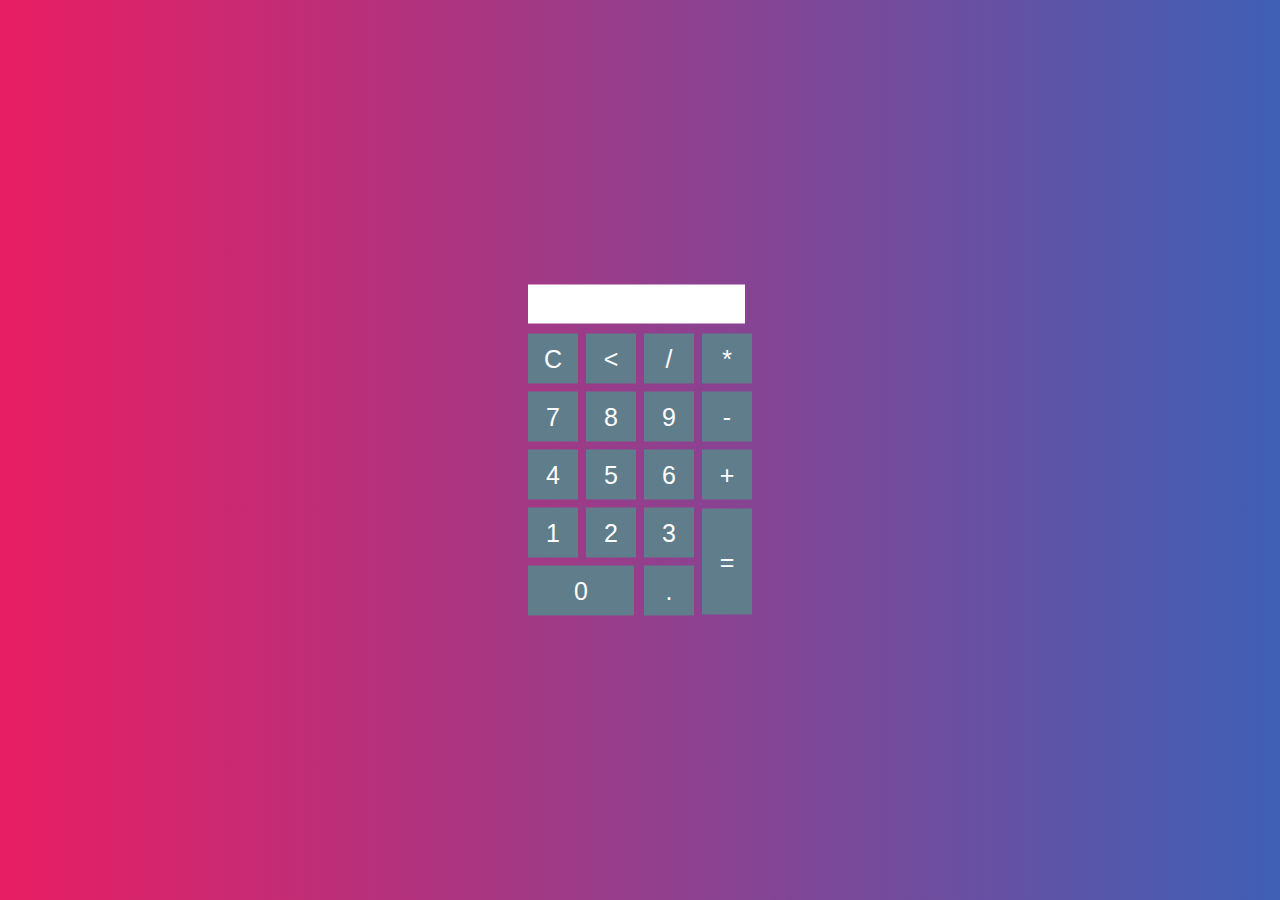
<file: project2/calculator.html>
<html>
<head>
<script>
function insert(num){
document.form.textview.value=document.form.textview.value+num
}
function equal()
{
var exp=document.form.textview.value;
if(exp){
document.form.textview.value=eval(exp);
}
}
function c()
{
document.form.textview.value="";
}
function back()
{
var exp=document.form.textview.value;
document.form.textview.value=exp.substring(0,exp.length1);
}


</script>
<style>
*{
   margin:0;
   pdding:0;
   }
  .button{
   width:50;
   height:50;
   font-size:25;
   margin:2;
   cursor:pointer;
   background:#607d8b;
   border:none;
   color:white;
   }
   .textview{
   width:217;
   margin:5;
   font-size:25;
   padding:5;
   border:none;
   color:#607d8b;
   }
   .main{
   position:absolute;
   top:50%;
   left:50%;
   transform:translateX(-50%)translateY(-50%);
   }
   .bg{
   background:linear-gradient(to right,#e91e63,#3f5fb5);
   height:100%;
   }
</style>
</head>
<body>
<div class="bg"></div>
<div class="main">
<form name="form">
<input class="textview" name="textview">
</form>
<table>
<tr>
<td><input class="button" type="button" value="C" onclick="c()"></td>
<td><input class="button" type="button" value="<" onclick="back"></td>
<td><input class="button" type="button" value="/" onclick="insert('/')"></td>
<td><input class=" button" type="button" value="*" onclick="insert('*')"></td>
</tr>
<tr>
<td><input class="button" type="button" value="7" onclick="insert(7)"></td>
<td><input class="button" type="button" value="8" onclick="insert(8)"></td>
<td><input class="button" type="button" value="9" onclick="insert(9)"></td>
<td><input class="button" type="button" value="-" onclick="insert('-')"></td>
</tr>
<tr>
<td><input class="button" type="button" value="4" onclick="insert(4)"></td>
<td><input class="button" type="button" value="5" onclick="insert(5)"></td>
<td><input class="button" type="button" value="6" onclick="insert(6)"></td>
<td><input class="button" type="button" value="+" onclick="insert('+')"></td>
</tr>
<tr>
<td><input class="button" type="button" value="1" onclick="insert(1)"></td>
<td><input class="button" type="button" value="2" onclick="insert(2)"></td>
<td><input class="button" type="button" value="3" onclick="insert(3)"></td>
<td rowspan=5><input class="button" style="height:106" type="button" value="=" onclick="equal()"></td>
</tr>
<tr>
<td colspan=2><input class="button" style="width:106" type="button" value="0" onclick="insert(0)"></td>
<td><input class="button" type="button" value="." onclick="insert(.)"></td>
</tr>
</table>
</div>
</body>
</html>
</file>
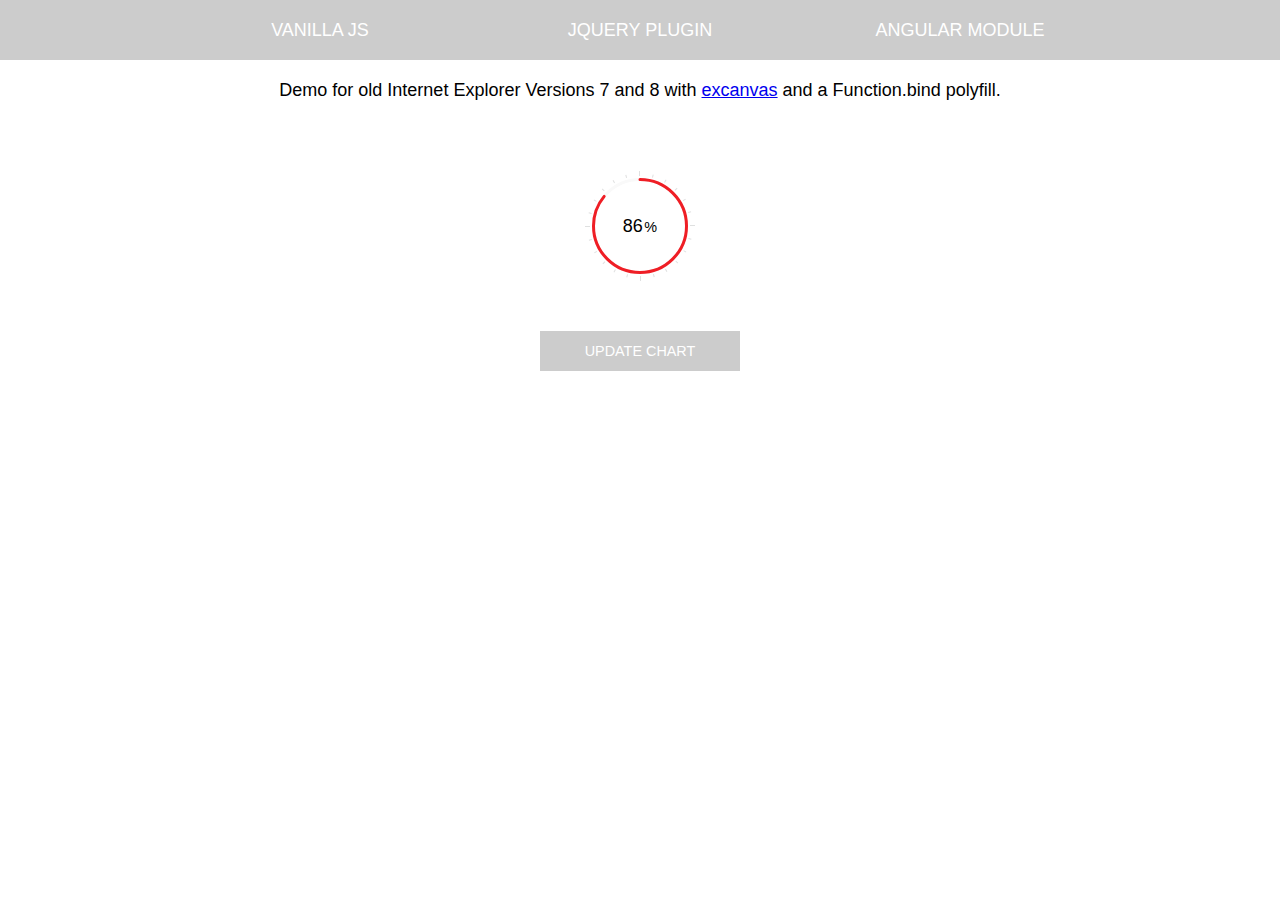
<file: easy-pie-chart-master/demo/old-ie.html>
<!doctype html>
<html lang="en">
<head>
	<meta charset="UTF-8"/>
	<title>jQuery</title>
	<meta name="viewport" content="width=device-width"/>
	<link rel="stylesheet" href="style.css"/>
	<script src="excanvas.compiled.js"></script>
	<script>
	// IE function.bind polyfill
	if (!Function.prototype.bind) {
		Function.prototype.bind = function (oThis) {
			if (typeof this !== "function") {
				// closest thing possible to the ECMAScript 5 internal IsCallable function
				throw new TypeError("Function.prototype.bind - what is trying to be bound is not callable");
			}

			var aArgs = Array.prototype.slice.call(arguments, 1),
				fToBind = this,
				fNOP = function () {},
				fBound = function () {
					return fToBind.apply(this instanceof fNOP && oThis ? this : oThis,
				aArgs.concat(Array.prototype.slice.call(arguments)));
			};

			fNOP.prototype = this.prototype;
			fBound.prototype = new fNOP();

			return fBound;
		};
	}
	</script>
</head>
<body>

	<ul>
		<li><a href="index.html">Vanilla JS</a></li>
		<li><a href="jquery.html">jQuery plugin</a></li>
		<li><a href="angular.html">Angular module</a></li>
	</ul>

	<p>Demo for old Internet Explorer Versions 7 and 8 with <a href="http://excanvas.sourceforge.net" target="_blank">excanvas</a> and a Function.bind polyfill.</p>

	<span class="chart" data-percent="86">
		<span class="percent"></span>
	</span>

	<span class="btn js_update">Update chart</span>

	<script src="http://ajax.googleapis.com/ajax/libs/jquery/1.10.2/jquery.min.js"></script>
	<script src="../dist/jquery.easypiechart.min.js"></script>
	<script>
	$(function() {
		var $chart = $('.chart');
		$chart.easyPieChart({
			onStep: function(from, to, percent) {
				$(this.el).find('.percent').text(Math.round(percent));
			}
		});
		var chart = window.chart = $chart.data('easyPieChart');
		chart.update($chart.data('percent'));
		$('.js_update').on('click', function() {
			chart.update(Math.random()*200-100);
		});
	});
	</script>
</body>
</html>
</file>
<file: css/style.css>
.wrap-1{
    background-image:url("../images/PicsArt_09-27-03.42.18.jpg");
 
}
.wrap-1 .box{
  float:left;
position:relative;
width: 250px;
height: 100px;
box-sizing: border-box;
text-align: center;
margin:0 10px;
background:transparent;
overflow:hidden;
border-radius: 0px;
left:0;
}
.wrap-1 .box .icon{
  width:100%;
  height: 100%;
  background:transparent;
  transition:0.5s;
}
.wrap-1 .box .icon .fa{
  font-size: 4em;
  line-height: 100px;
  color:#fff;
}
.wrap-1 .box:hover .icon{
  transform:scale(0);
}
.wrap-1 .box .details{

  position: absolute;
  top:0;
  left:0;
  width: 100%;
  height:100%;
  background: transparent;
  transition: 0.5s;
  transform:scale(2);
  opacity: 0;
}
.wrap-1 .box:hover .details{
  transform:scale(1);
  opacity: 1;
}
.wrap-1 .box .details h3{
  margin:0;
  padding: 0;
  line-height: 100px;
  color:rgb(7, 112, 63);

}
 .hom{
    background-image: url("../images/dark\ wood\ edit\ .jpg");
    background-size: cover;
}
.about{
  background-image: url("../images/dark\ wood\ edit\ .jpg");
  background-size:cover;
  
  
}

 .profile-h2 {
    color:#fff;
    font-size:50px;
    font-style:bold; 
    margin-left:30px;
    
   
}
.profile-p{
    color:#fff;
    font-size:25px;
    border:1px solid rgb(8, 158, 76);
    background-color:rgb(8, 158, 76);
     width:300px;
    padding-left:50px;
     margin-left:55px;
   
}

.profile{
padding-top:350px;
}
.profile2{
   padding-top:120px;
}
.wrap-2 .profile{
  padding-top:250px;
}
.wrap-2 .profile2{
  padding-top:70px;
}
.profile2 img{
    width:700px;
    height:700px;
   
}

.wrap-3 p{
  color:rgb(0, 128, 75);
}
.section-1{
    padding-top:70px;
    color:#fff;
}
.section-1 p{
    font-family:Arial, Helvetica, sans-serif; 
    font-size:20px;
}
.wrap-4{
    margin-top:50px;
  background-image: url("../images/Black_wallpaper.png");
    
   
    border-radius:30px;;
    
}
.imags img{
    border:1px solid  rgb(52, 61, 61);
    border-radius:50%;
    width:250px;
    height:250px;
    margin-top:50px;
    margin-left:40px;

}
.icon-bar {
    position: fixed;
    top: 50%;
    -webkit-transform: translateY(-50%);
    -ms-transform: translateY(-50%);
    transform: translateY(-50%);
  }
  
  .icon-bar a {
    display: block;
    text-align: center;
    padding: 16px;
    transition: all 0.3s ease;
    color: white;
    font-size: 20px;
  }
  
  .icon-bar a:hover {
    background-color: #000;
  }
  
  .facebook {
    background: #3B5998;
    color: white;
  }
  
  .twitter {
    background: #55ACEE;
    color: white;
  }
  
  .github {
    background: #dd4b39;
    color: white;
  }
  
  .linkedin {
    background: #007bb5;
    color: white;
  }
  
  .content {
    margin-left: 75px;
    font-size: 30px;
  }
  .info{
      padding-top:20px;
     
      margin-right:150px;
  }
  .info .fa{
    font-size:40px;
    margin: 0 10px;
  }
.info p{
    font-size:22px;
    color:#fff;
}
.info strong{
    font-size:25px;
    color:rgb(0, 128, 75);
}
.btn {
    background-color: DodgerBlue;
    border: none;
    color: white;
    padding: 12px 30px;
    cursor: pointer;
    font-size: 20px;
    margin-left:120px;
  }
  .btn a{
      color:#fff;
      text-decoration: none;
  }
  .btn:hover {
    background-color: RoyalBlue ; 
  }
  
  .skills{
    background-image: url("../images/Black_wallpaper.png");
   
    
  }
  .skil1 .para{
    color:rgb(0, 128, 75);
  }
  
  .skil1 h1{
    text-align: center;
    font-family:"helvetica";
    color:#fff;
    padding-top:70px;
  }
  .skil1 p{
    text-align: center;
    color:#fff;
    font-family:"monospace";
    font-size:20px;
  }
  .canv{
    padding-top:90px;
  }
  .canv p{
    text-align:center;
    font-size: 14px;
  }
  .canv .box .chart{
    position:relative;
    width:110px;
    height:110px;
    margin:0 auto;
    text-align:center;
    font-size: 30px;
    line-height:110px;
    color:white;
  }
  .canv .box canvas{
    position: absolute;
    top:0;
    left:0;

  }
  .canv h3{
    text-align:center;
    padding-top:10px;
    color:rgb(0, 128, 75);
  }
  .proj{
    background-image: url("../images/Black_wallpaper.png");
    background-repeat: no-repeat;
  }
  .pro{
    padding-top:50px;
  }
  
  .pro h1{
    padding-bottom: 30px;
    color:white;
  }
  
  .pro a{
    padding-top:10px;
   
    font-size:30px;
    color:rgb(0, 128, 75);
  }
  .pro a:hover{
    text-decoration:none;
    color:#dd4b39;
  }
  .pro p{
    padding-top:20px;
    font-family:monospace;
    font-size: 20px;
    color:#fff;
  }
  .pro .proh
{
  color:#55ACEE;
}  

@media only screen and (max-width:600px){
    [class*="col-"] {
    width: 100%;
  }
 .wrap-1{
  background-image: url(../images/PicsArt_09-27-03.42.18.jpg);
  width: 300px;
   margin:50px;
 }
 .wrap-2 .profile {
  padding-top: 0px;
}
.profile-h2 {
  color: #fff;
   font-size: 50px; 
  font-style: bold;
  margin-left: 60px;
}
.profile-p {
  color: #fff;
  font-size: 25px;
  border: 1px solid rgb(8, 158, 76);
  background-color: rgb(8, 158, 76);
  width: 300px;
  padding-left: 50px;
  margin-left: 20px;
}
.btn {
  background-color: DodgerBlue;
  border: none;
  color: white;
  padding: 12px 30px;
  cursor: pointer;
  font-size: 20px;
  margin-left: 80px;
}
.info {
  padding-top: 20px;
  /* margin-right: 150px; */
  margin-left: 15px;
}

}
</file>
<file: project1/main.css>
@import url("https://fonts.googleapis.com/css?family=Rubik:400,700&display=swap");

*,
*::after,
*::before {
    margin: 0;
    padding: 0;
    box-sizing: inherit;
}

html {
    font-size: 48.5%;
}

body {
    font-family: 'Rubik', sans-serif;
    font-weight: 400;
    line-height: 1.7;
    padding: 3rem;
    box-sizing: border-box;
}

.grids {
    max-width: 136rem;
    margin: 0 auto;
    display: grid;
    grid-template-columns: 1fr 1fr;
    grid-column-gap: 3rem;
    grid-row-gap: 3rem;
}

.card-one {
    grid-column: 1/4;
}

.card-two {
    grid-column: 1/4;
}

.card-three {
    grid-column: 1/4;
}

.card-four {
    grid-column: 1/4;
}

.card-five {
    grid-column: 1/4;
}

.card-six {
    grid-column: 1/4;
}

.card-seven {
    grid-column: 1/4;
}

.card {
    perspective: 150rem;
    -moz-perspective: 150rem;
    position: relative;
    height: 25rem;
    width: 100%;
    transition: all ease-in-out 400ms;
    cursor: pointer;
}

.card:hover{
    transform: scale(1.07);
}

.card:active{
    transform: translateY(-1px);
}

.card__side {
    transition: all .8s ease;
    color: white;
    font-size: 2rem;
    position: absolute;
    top: 0;
    left: 0;
    height: 25rem;
    width: 100%;
    backface-visibility: hidden;
    box-shadow: 2px 4px 16px rgba(0, 0, 0, 0.4);
    border-radius: 8px;
}

.card__side--front {
    background-color: #2196F3;
    position: relative;
    background-position: center;
    background-repeat: no-repeat;
    background-size: cover;
}

.card__side--back {
    background-color: #303F9F;
    transform: rotateY(180deg);
    background-position: center;
    background-repeat: no-repeat;
    background-size: cover;
}

.showGreen {
    transform: rotateY(-180deg);
}

.showRed {
    transform: rotateY(0);
}

.text-box {
    position: absolute;
    top: 50%;
    left: 50%;
    transform: translate(-50%, -50%);
    text-align: center;
    width: 100%;
}

.text-box-top {
    font-size: 4.2rem;
    text-shadow: 2px 2px 10px #0000006c;
    font-weight: 400;
}

.text-box-middle {
    font-size: 5.5rem;
    font-weight: 700;
    text-shadow: 2px 2px 10px #0000006c;
}
.text-box-p{
    font-size:24px;

}

.text-box-lower {
    font-size: 2rem;
    text-shadow: 2px 2px 10px #0000006c;
    font-weight: 400;
}

.heading{
    transition: all 1.6s linear;
}

.hide{
    visibility: hidden;
    opacity: 0;
}

.show{
    visibility: visible;
    opacity: 1;
}

#front-1 {
    background-image: linear-gradient(rgba(204, 30, 88, 0.6), rgba(148, 11, 11, 0.6)), url("images/imag1.jpg");
}

#front-2 {
    background-image: linear-gradient(rgba(31, 136, 168, 0.767), rgba(14, 46, 65, 0.9)), url("images/front2.jpg");
}

#front-3 {
    background-image: linear-gradient(rgba(84, 86, 175, 0.9), rgba(27, 27, 85, 0.9)), url("https://images.unsplash.com/photo-1499914485622-a88fac536970?ixlib=rb-1.2.1&ixid=eyJhcHBfaWQiOjEyMDd9&auto=format&fit=crop&w=600&q=80");
}

#front-4 {
    background-image: linear-gradient(rgba(74, 190, 122, 0.767), rgba(6, 66, 48, 0.9)), url("https://images.unsplash.com/photo-1531206715517-5c0ba140b2b8?ixlib=rb-1.2.1&auto=format&fit=crop&w=800&q=80");
}

#front-5 {
    background-image: linear-gradient(rgba(128, 74, 190, 0.767), rgba(42, 6, 66, 0.9)), url("https://images.unsplash.com/photo-1522071820081-009f0129c71c?ixlib=rb-1.2.1&ixid=eyJhcHBfaWQiOjEyMDd9&auto=format&fit=crop&w=800&q=80");
}

#front-6 {
    background-image: linear-gradient(rgba(214, 21, 86, 0.801), rgba(20, 20, 20, 0.6)), url("https://images.unsplash.com/photo-1491438590914-bc09fcaaf77a?ixlib=rb-1.2.1&ixid=eyJhcHBfaWQiOjEyMDd9&auto=format&fit=crop&w=800&q=80");
}

#front-7 {
    background-image: linear-gradient(rgba(31, 136, 168, 0.767), rgba(14, 46, 65, 0.9)), url("https://images.unsplash.com/photo-1520881363902-a0ff4e722963?ixlib=rb-1.2.1&ixid=eyJhcHBfaWQiOjEyMDd9&auto=format&fit=crop&w=800&q=80");
}

/* Back */

#back-1 {
    background-image: linear-gradient(rgba(204, 30, 88, 0.6), rgba(20, 20, 20, 0.6)), url("images/imag2.jpg");
}

#back-2 {
    background-image: linear-gradient(rgba(31, 136, 168, 0.767), rgba(14, 46, 65, 0.9)), url("images/back2.png");
}

#back-3 {
    background-image: linear-gradient(rgba(84, 86, 175, 0.9), rgba(27, 27, 85, 0.9)), url("https://images.unsplash.com/photo-1499914485622-a88fac536970?ixlib=rb-1.2.1&ixid=eyJhcHBfaWQiOjEyMDd9&auto=format&fit=crop&w=600&q=80");
}

#back-4 {
    background-image: linear-gradient(rgba(74, 190, 122, 0.767), rgba(6, 66, 48, 0.9)), url("https://images.unsplash.com/photo-1531206715517-5c0ba140b2b8?ixlib=rb-1.2.1&auto=format&fit=crop&w=800&q=80");
}

#back-5 {
    background-image: linear-gradient(rgba(128, 74, 190, 0.767), rgba(42, 6, 66, 0.9)), url("https://images.unsplash.com/photo-1522071820081-009f0129c71c?ixlib=rb-1.2.1&ixid=eyJhcHBfaWQiOjEyMDd9&auto=format&fit=crop&w=800&q=80");
}

#back-6 {
    background-image: linear-gradient(rgba(214, 21, 86, 0.801), rgba(20, 20, 20, 0.6)), url("https://images.unsplash.com/photo-1491438590914-bc09fcaaf77a?ixlib=rb-1.2.1&ixid=eyJhcHBfaWQiOjEyMDd9&auto=format&fit=crop&w=800&q=80");
}

#back-7 {
    background-image: linear-gradient(rgba(31, 136, 168, 0.767), rgba(14, 46, 65, 0.9)), url("https://images.unsplash.com/photo-1520881363902-a0ff4e722963?ixlib=rb-1.2.1&ixid=eyJhcHBfaWQiOjEyMDd9&auto=format&fit=crop&w=800&q=80");
}

@media screen and (min-width: 1024px) {
    html {
        font-size: 62.5%;
    }

    .grids {
        max-width: 136rem;
        margin: 0 auto;
        display: grid;
        grid-template-columns: 1fr 1fr 1fr;
        grid-column-gap: 3rem;
        grid-row-gap: 3rem;
    }

    .card-one {
        grid-column: 1/3;
    }

    .card-two {
        grid-column: 3/4;
    }

    .card-three {
        grid-column: 1/2;
    }

    .card-four {
        grid-column: 2/2;
    }

    .card-five {
        grid-column: 3/4;
    }

    .card-six {
        grid-column: 1/2;
    }

    .card-seven {
        grid-column: 2/4;
    }
}
</file>
<file: easy-pie-chart-master/demo/style.css>
html,
body {
  padding: 0;
  margin: 0;
}
body {
  -webkit-font-smoothing: antialiased;
  text-align: center;
  font: 18px / 1.4 'Helvetica', 'Arial', sans-serif;
  padding-top: 60px;
}
ul {
  position: fixed;
  top: 0;
  left: 0;
  right: 0;
  margin: 0;
  padding: 0;
  height: 60px;
  background: #cccccc;
  font-size: 0;
  line-height: 0;
  letter-spacing: -0.3em;
}
li {
  position: relative;
  display: inline-block;
  vertical-align: top;
  width: 25%;
  text-align: center;
  font-size: 18px;
  line-height: 60px;
  letter-spacing: normal;
}
li a {
  display: block;
  color: #ffffff;
  text-decoration: none;
  text-transform: uppercase;
  white-space: nowrap;
}
li a:hover,
li a.active {
  background: #333333;
  color: #ffffff;
}
li a.active:after {
  content: '';
  position: absolute;
  top: 100%;
  left: 50%;
  margin-left: -10px;
  border: 10px solid;
  border-color: transparent;
  border-top-color: #333333;
}
.chart {
  position: relative;
  display: inline-block;
  width: 110px;
  height: 110px;
  margin-top: 50px;
  margin-bottom: 50px;
  text-align: center;
}
.chart canvas {
  position: absolute;
  top: 0;
  left: 0;
}
.percent {
  display: inline-block;
  line-height: 110px;
  z-index: 2;
}
.percent:after {
  content: '%';
  margin-left: 0.1em;
  font-size: .8em;
}
.angular {
  margin-top: 100px;
}
.angular .chart {
  margin-top: 0;
}
input {
  display: block;
  margin: auto;
  margin-bottom: 3em;
}
.btn {
  display: block;
  width: 200px;
  margin: 0 auto;
  padding: 10px 20px;
  background: #cccccc;
  color: #ffffff;
  text-transform: uppercase;
  cursor: pointer;
  font-size: 0.8em;
  -moz-box-sizing: border-box;
  box-sizing: border-box;
}
.btn:hover {
  background: #333333;
  color: #ffffff;
}
.span6 {
  float: left;
  width: 50%;
}
@media only screen and (max-width: 600px) {
  li {
    font-size: 14.4px;
  }
}
@media only screen and (max-width: 430px) {
  .span6 {
    float: none;
    width: 100%;
  }
  body {
    padding-top: 0;
  }
  ul {
    height: auto;
    position: static;
  }
  li {
    display: block;
    width: 100%;
  }
  li a {
    white-space: normal;
  }
  a.active:after {
    display: none;
  }
}
</file>
